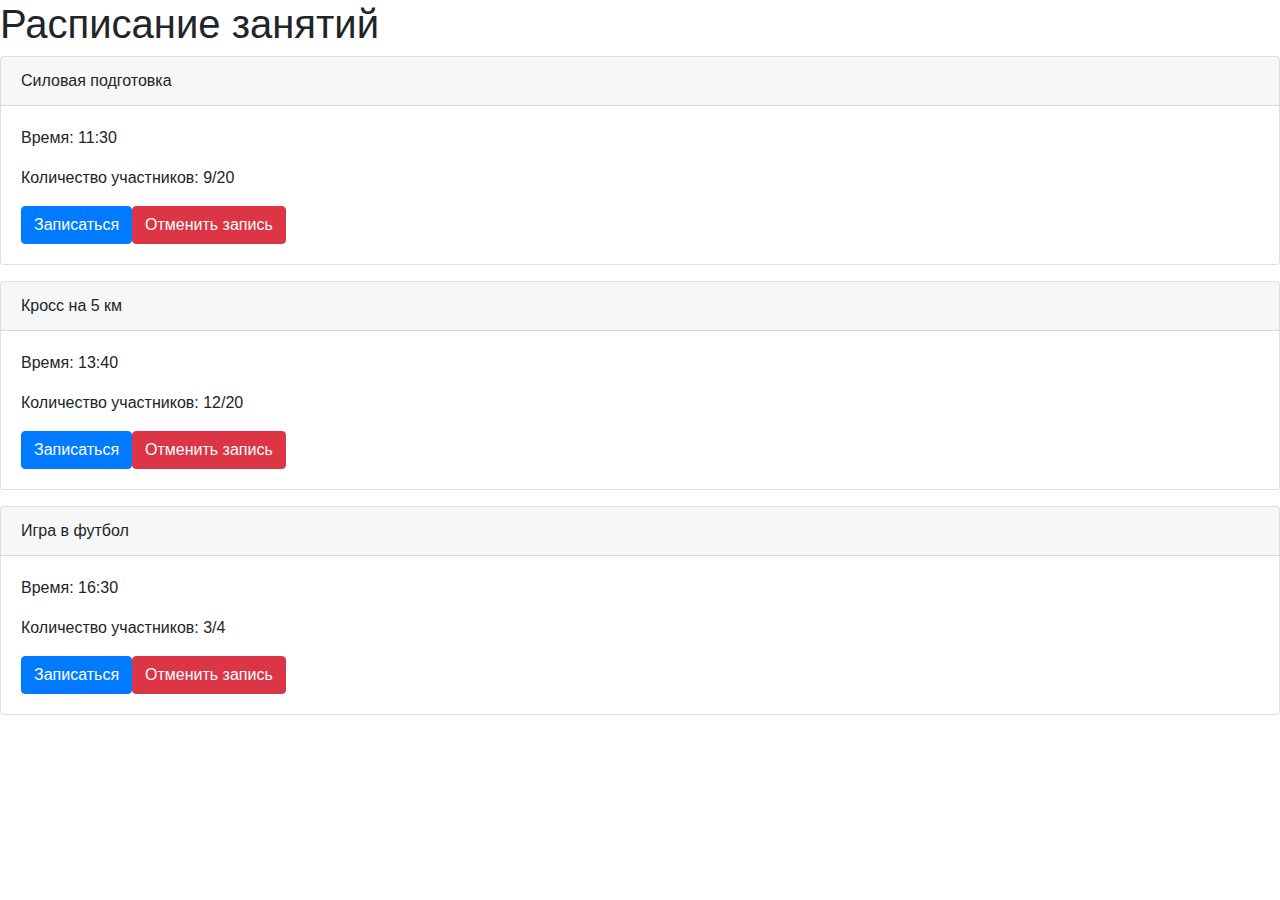
<file: 01/index.html>
<!DOCTYPE html>
<html lang="en">
<head>
    <meta charset="UTF-8">
    <meta name="viewport" content="width=device-width, initial-scale=1.0">
    <title>Расписание занятий</title>
    <link rel="stylesheet" href="https://stackpath.bootstrapcdn.com/bootstrap/4.5.2/css/bootstrap.min.css">
</head>
<body>
    <h1>Расписание занятий</h1>
    <div id="schedule"></div>
    <script src="DZ1.js"></script>
</body>
</html>
</file>
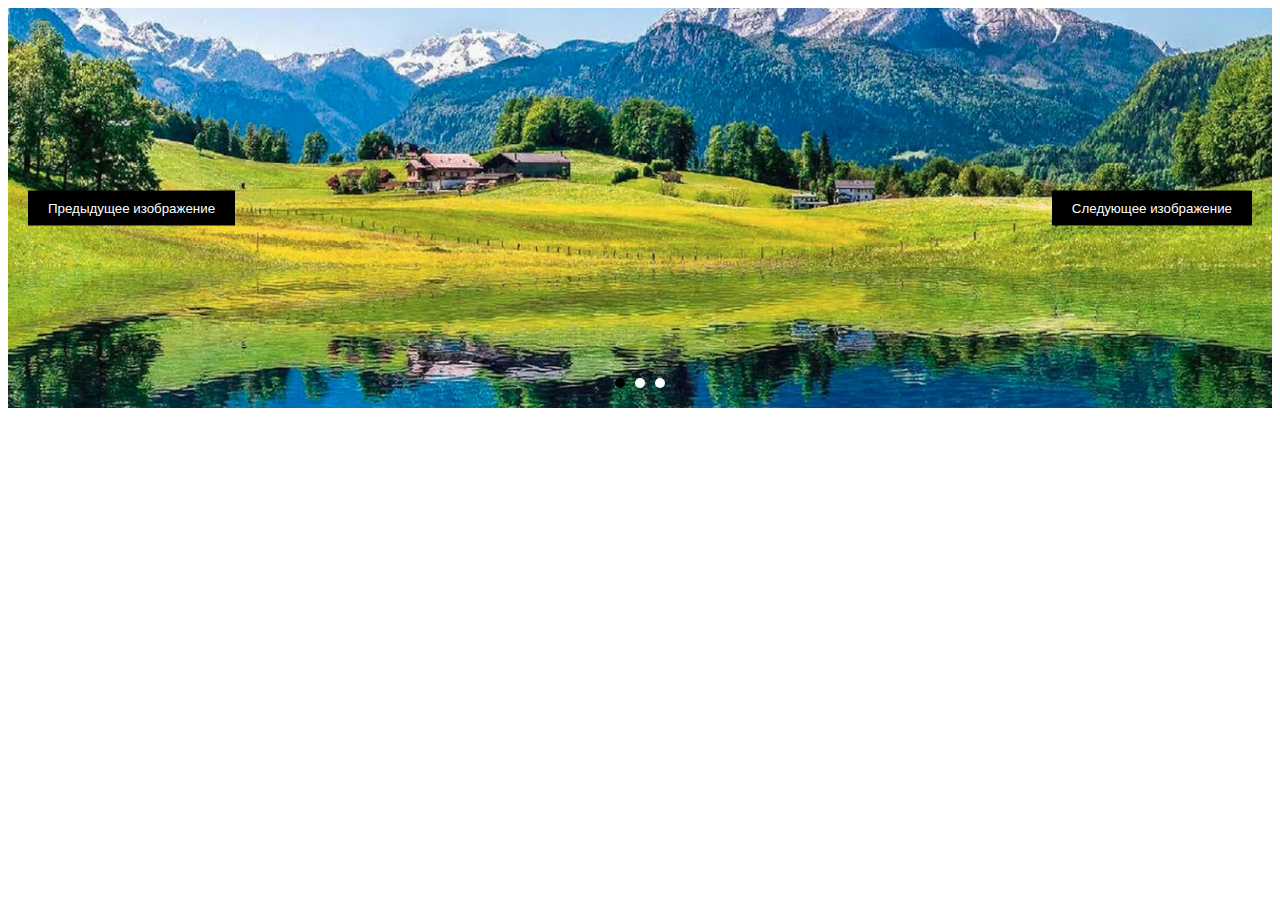
<file: 02/index.html>
<!DOCTYPE html>
<html lang="en">

<head>
    <meta charset="UTF-8">
    <meta name="viewport" content="width=device-width, initial-scale=1.0">
    <title>Урок 2. События, формы</title>
    <link rel="stylesheet" href="style.css">
    <script src="DZ2.js" defer></script>
</head>

<body>
    <div class="slider-container">
        <img class="slider-image" src="img/image1.jpg">
        <img class="slider-image" src="img/image2.jpg">
        <img class="slider-image" src="img/image3.jpg">
        <div class="navigation-dots">
            <span class="dot"></span>
            <span class="dot"></span>
            <span class="dot"></span>
        </div>
        <button class="previous-button">Предыдущее изображение</button>
        <button class="next-button">Следующее изображение</button>
    </div>
</body>

</html>
</file>
<file: 02/style.css>
.slider-container {
    position: relative;
    width: 100%;
    height: 400px;
  }
  
  .slider-image {
    position: absolute;
    top: 0;
    left: 0;
    width: 100%;
    height: 100%;
    object-fit: cover;
    opacity: 0;
    transition: opacity 0.5s ease;
  }
  
  .slider-image.active {
    opacity: 1;
  }
  
  .navigation-dots {
    position: absolute;
    bottom: 20px;
    left: 50%;
    transform: translateX(-50%);
    display: flex;
  }
  
  .dot {
    width: 10px;
    height: 10px;
    border-radius: 50%;
    background-color: #fff;
    margin: 0 5px;
    cursor: pointer;
  }
  
  .dot.active {
    background-color: #000;
  }
  
  .previous-button,
  .next-button {
    position: absolute;
    top: 50%;
    transform: translateY(-50%);
    padding: 10px 20px;
    border: none;
    background-color: #000;
    color: #fff;
    cursor: pointer;
  }
  
  .previous-button {
    left: 20px;
  }
  
  .next-button {
    right: 20px;
  }
</file>
